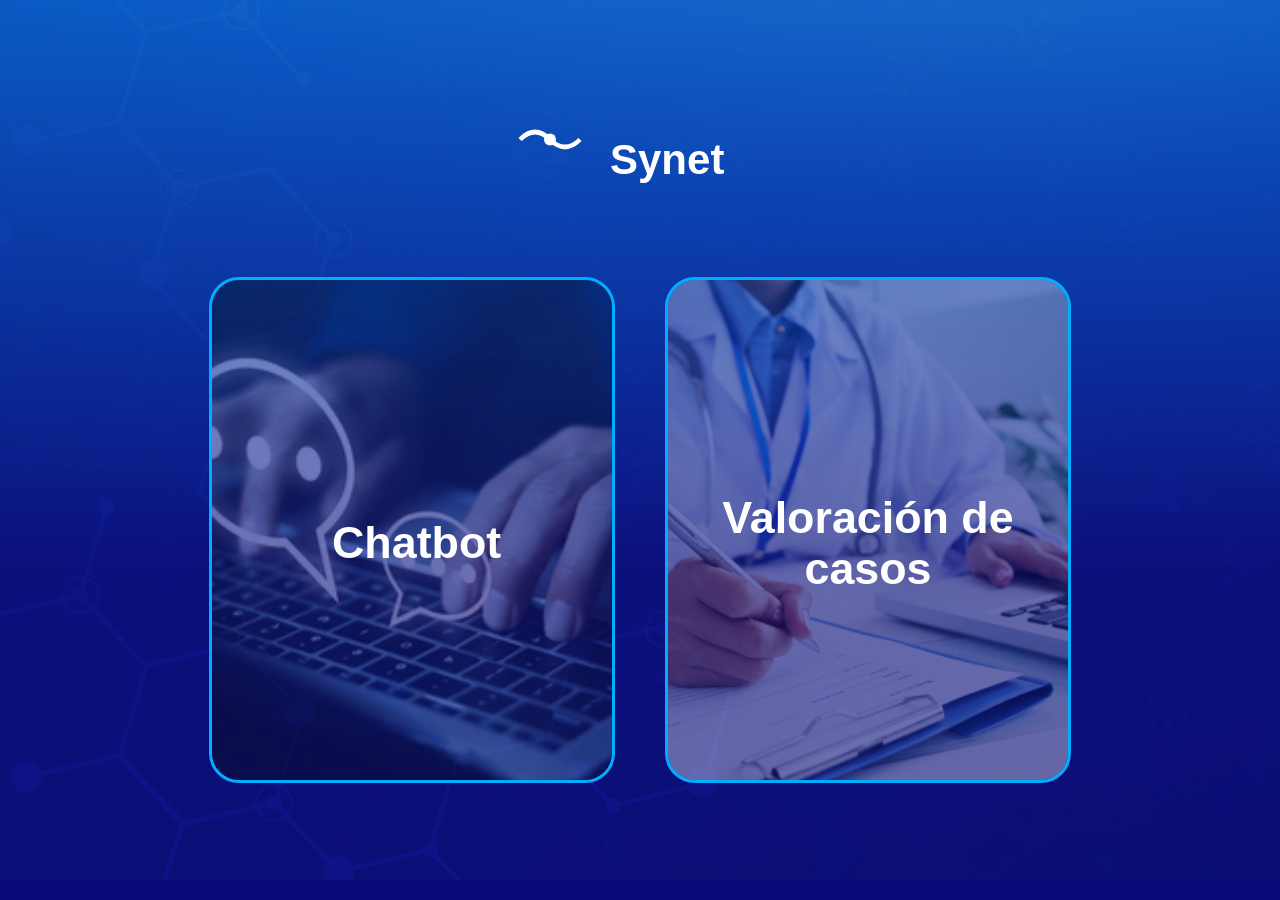
<file: frontend/src/index.html>
<!DOCTYPE html>
<html lang="en">
<head>
    <meta charset="UTF-8">
    <meta name="viewport" content="width=device-width, initial-scale=1.0">
    <title>Synet | Inicio</title>
    <link rel="stylesheet" href="./style/style.css">
</head>
<body>
    <img src="./assets/background_2.jpg" alt="background" class="background">
    <div class="container">
        <img src="./../public/synet-logo.svg" alt="logo" class="logo">
        <section class="selectores">
            <article class="selectores__selector">
                <a href="./pages/chatbot.html">
                    <img class="selectores__img" src="./assets/chatbot.jpg" alt="">
                    <h2 class="selector__title">Chatbot</h2>
                </a>
            </article>
            <article class="selectores__selector">
                <a href="./pages/validacion_Medicos.html">
                    <img class="selectores__img" src="./assets/valoracion.jpg" alt="">
                    <h2 class="selector__title selector__title-valoracion">Valoración de casos</h2>
                </a>
            </article>
        </section>
    </div>
</body>
</html>
</file>
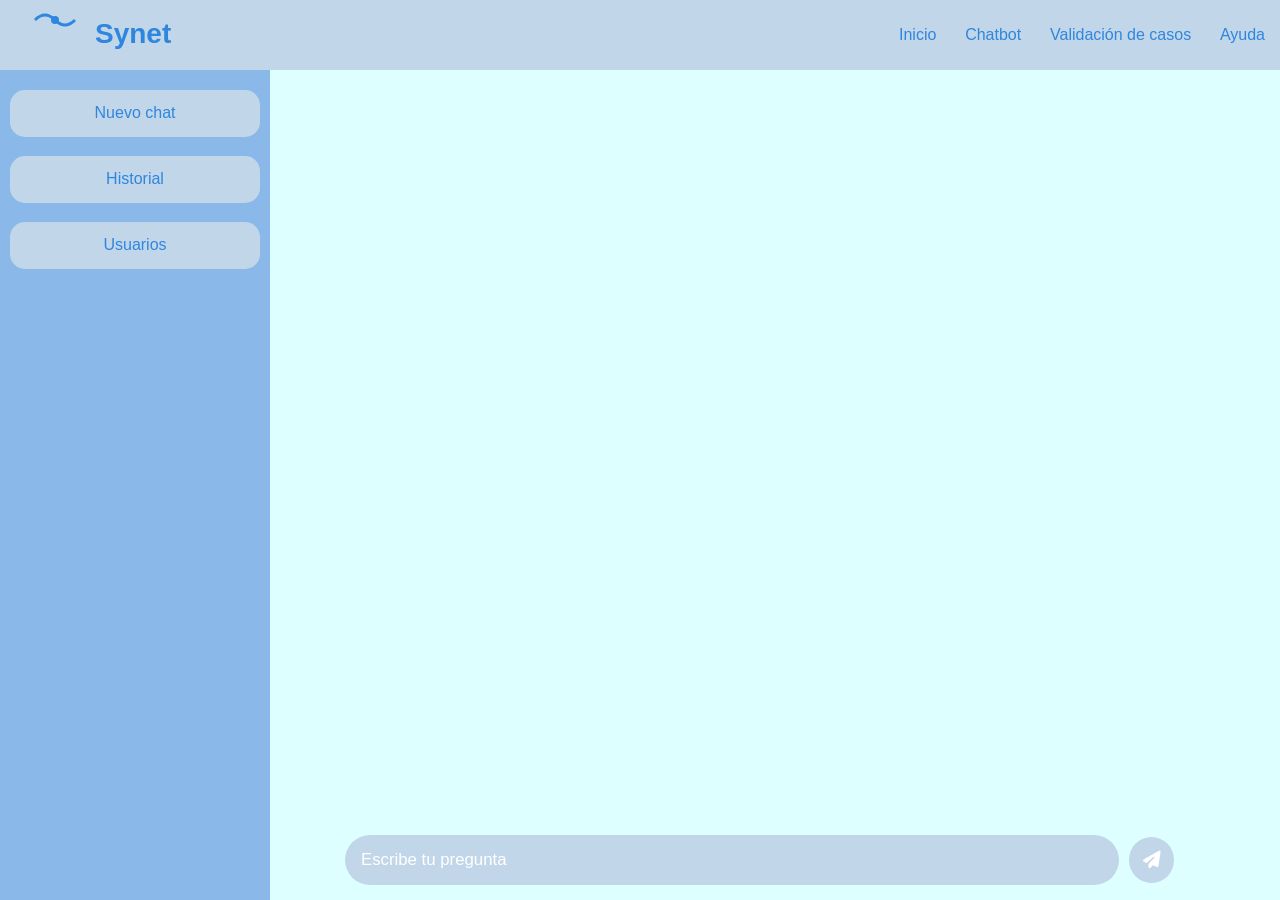
<file: frontend/src/pages/chatbot.html>
<!DOCTYPE html>
<html lang="es">
<head>
    <meta charset="UTF-8">
    <meta name="viewport" content="width=device-width, initial-scale=1.0">
    <title>Synet | Chatbot</title>
    <link rel="shortcut icon" href="./../assets/synet-logo.svg" type="image/x-icon">
    <!-- LINK CSS -->
    <link rel="stylesheet" href="./../style/chatbot.css">
    <!-- FONT AWESOME -->
    <link rel="stylesheet" href="https://cdnjs.cloudflare.com/ajax/libs/font-awesome/6.7.2/css/all.min.css">
</head>

<body>
    <!-- CONTENEDOR -->
    <main class="main">
        <!-- HEADER -->
        <header class="cabecera">
            <img src="./../assets/synet-logo.svg" alt="Logotipo">

            <!-- Menú superior -->
            <nav class="menu-superior">
                <ul class="menu-superior__lista">
                    <li><a href="./select_page.html" class="menu-superior__enlace">Inicio</a></li>
                    <li><a href="./chatbot.html" class="menu-superior__enlace">Chatbot</a></li>
                    <li><a href="./validacion_Medicos.html" class="menu-superior__enlace">Validación de casos</a></li>
                    <li><a href="#" class="menu-superior__enlace">Ayuda</a></li>
                </ul>
            </nav>

            <!-- Botón hamburguesa-->
            <button class="hamburguesa" id="btnHamburguesa" aria-label="Abrir menú">
                <span></span>
                <span></span>
                <span></span>
            </button>
        </header>

        <!-- Overlay para cerrar el menú -->
        <div class="overlay" id="overlay"></div>
            <!-- Menú Lateral -->
            <aside class="menu-lateral" id="menuLateral">
                <ul class="menu-lateral__lista">
                    <li><a class="menu-lateral__enlace" href="#">Nuevo chat</a></li>
                    <li><a class="menu-lateral__enlace" href="#">Historial</a></li>
                    <li><a class="menu-lateral__enlace" href="#">Usuarios</a></li>
                </ul>
            </aside>

        <!-- CHATBOT -->
        <section class="chatbot__chat">
            <article class="chatbot__bloque" id="chat">
                <!-- <div class="chatbot__txt-ia">
                    <p class="chatbot__parrafo-ia">Lorem ipsum dolor sit amet consectetur adipisicing elit.
                    Atque at dolorem rerum id laboriosam officiis rem beatae a tempora, vitae blanditiis
                    iste obcaecati numquam totam nostrum quia. Consequuntur, ex dignissimos!</p>

                    <button class="chatbot__btn-comentarios" id="chatbot__btn-comentarios">Valorar respuesta</button>

                    <form action="#" method="post" class="formulario" id="formulario">
                        <h3 class="formulario__title">Formulario de valoración de respuesta</h3>
                        <textarea class="formulario__textarea" name="valoracion" id=""placeholder="Escriba aquí su valoración"></textarea>

                        <article class="formulario__selector">
                            <label for="valoracion">Valoración de redacción</label>
                            <select name="" id="" class="formulario__select">
                                <option value="" disabled selected>Seleccione una nota</option>
                                <option value="1">1</option>
                                <option value="2">2</option>
                                <option value="3">3</option>
                                <option value="4">4</option>
                                <option value="5">5</option>
                                <option value="6">6</option>
                                <option value="7">7</option>
                                <option value="8">8</option>
                                <option value="9">9</option>
                                <option value="10">10</option>
                            </select>
                        </article>

                        <article class="formulario__selector">
                            <label for="valoracion">Valoración de rigurosidad médica</label>
                            <select name="" id="" class="formulario__select">
                                <option value="" disabled selected>Seleccione una nota</option>
                                <option value="1">1</option>
                                <option value="2">2</option>
                                <option value="3">3</option>
                                <option value="4">4</option>
                                <option value="5">5</option>
                                <option value="6">6</option>
                                <option value="7">7</option>
                                <option value="8">8</option>
                                <option value="9">9</option>
                                <option value="10">10</option>
                            </select>
                        </article>
                        
                        <article class="formulario__selector">
                            <label for="valoracion">Valoración de razonamiento según el contexto</label>
                            <select name="" id="" class="formulario__select">
                                <option value="" disabled selected>Seleccione una nota</option>
                                <option value="1">1</option>
                                <option value="2">2</option>
                                <option value="3">3</option>
                                <option value="4">4</option>
                                <option value="5">5</option>
                                <option value="6">6</option>
                                <option value="7">7</option>
                                <option value="8">8</option>
                                <option value="9">9</option>
                                <option value="10">10</option>
                            </select>
                        </article>

                        <input class="formulario__submit" type="submit" value="Enviar">
                    </form>
                </div> -->
            </article>

            <form id="messageForm" class="chatbot__form">
                <input name="userMessage" class="chatbot__cuadro-txt" type="text" id="inputTxt" placeholder="Escribe tu pregunta">
                <button id="enviar" class="chatbot__enviar" type="submit">
                    <i class="fa-solid fa-paper-plane chatbot__icon"></i>
                </button>
            </form>
        </section>
    </main>

    <script src="./../js/chatbot.js"></script>
    <script src="./../js/burger.js"></script>
</body>
</html>
</file>
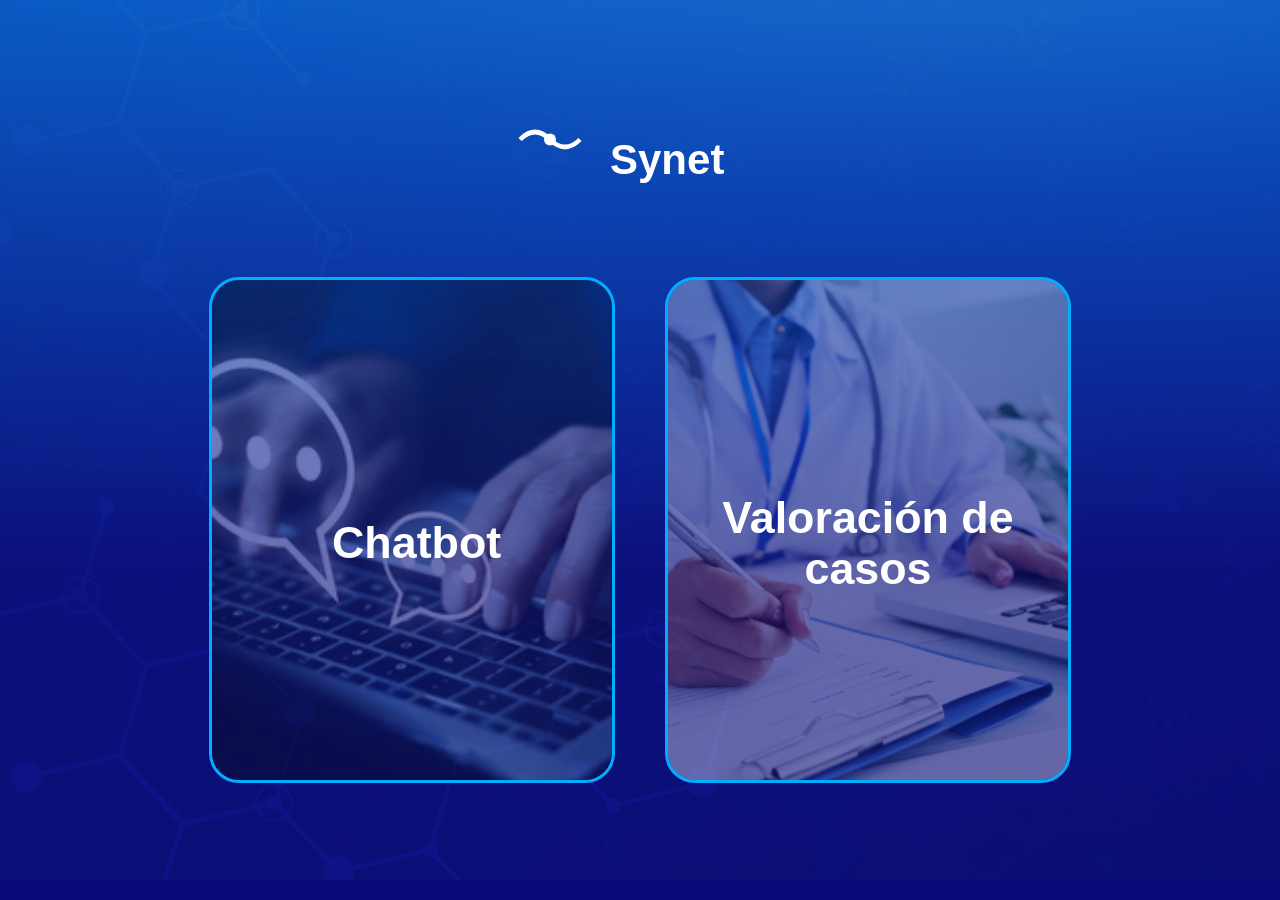
<file: frontend/src/pages/select_page.html>
<!DOCTYPE html>
<html lang="en">
<head>
    <meta charset="UTF-8">
    <meta name="viewport" content="width=device-width, initial-scale=1.0">
    <title>Synet | Inicio</title>
    <link rel="stylesheet" href="../style/style.css">
</head>
<body>
    <img src="./../assets/background_2.jpg" alt="background" class="background">
    <div class="container">
        <img src="./../assets/synet-logo.svg" alt="logo" class="logo">
        <section class="selectores">
            <article class="selectores__selector">
                <a href="./chatbot.html">
                    <img class="selectores__img" src="../assets/chatbot.jpg" alt="">
                    <h2 class="selector__title">Chatbot</h2>
                </a>
            </article>
            <article class="selectores__selector">
                <a href="./validacion_Medicos.html">
                    <img class="selectores__img" src="../assets/valoracion.jpg" alt="">
                    <h2 class="selector__title selector__title-valoracion">Valoración de casos</h2>
                </a>
            </article>
        </section>
    </div>
</body>
</html>
</file>
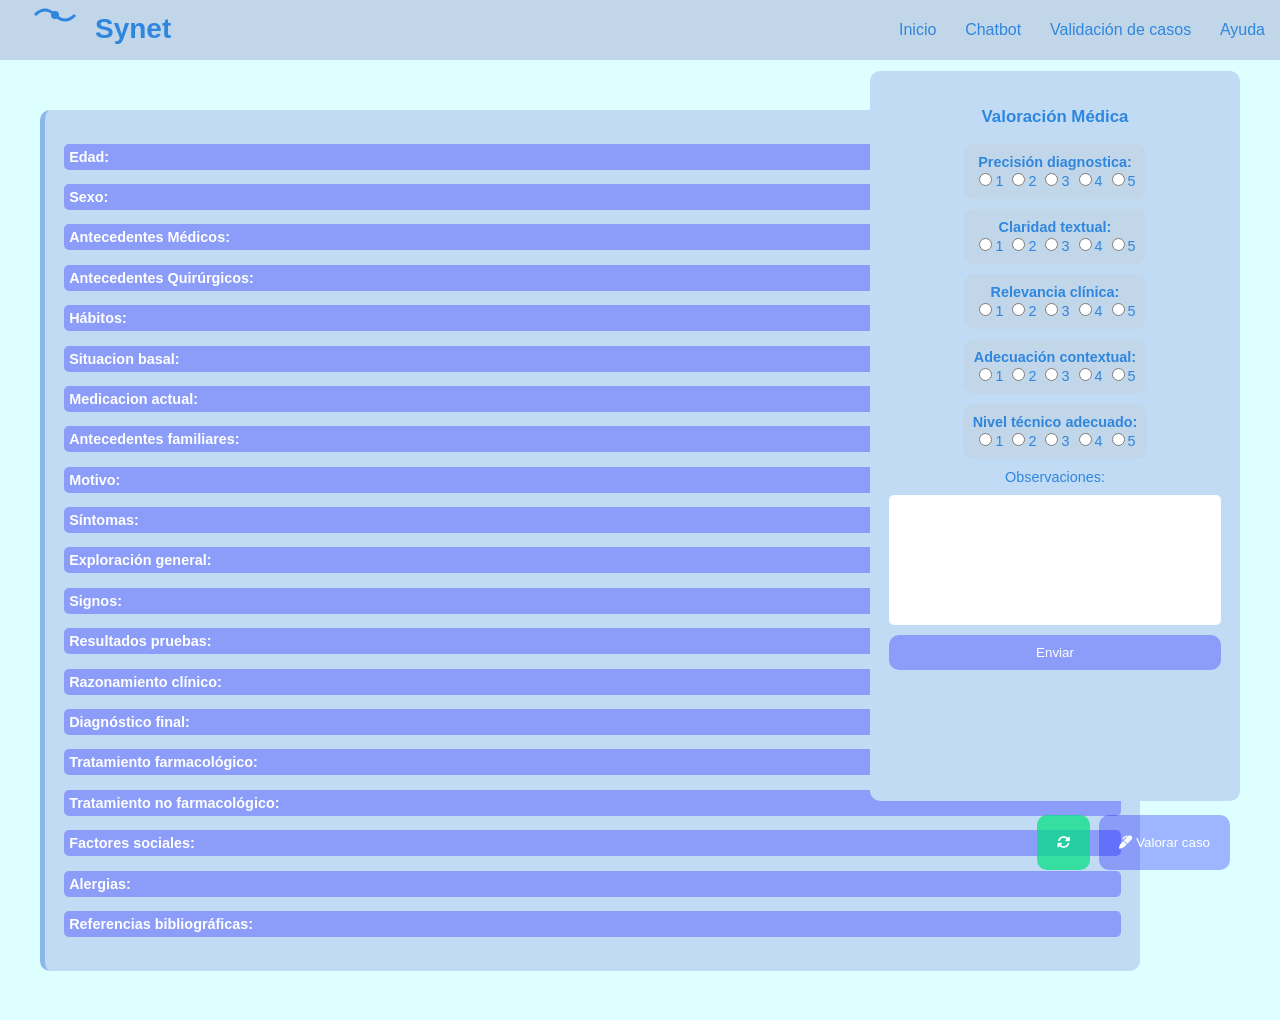
<file: frontend/src/pages/validacion_Medicos.html>
<!DOCTYPE html>
<html lang="es">

<head>
    <meta charset="UTF-8">
    <meta name="viewport" content="width=device-width, initial-scale=1.0">
    <title>Synet | Validación de casos</title>
    <link rel="shortcut icon" href="./../assets/synet-logo.svg" type="image/x-icon">
    <link rel="stylesheet" href="./../style/chatbot.css">
    <link rel="stylesheet" href="./../style/validacion.css">
    <link rel="stylesheet" href="https://cdnjs.cloudflare.com/ajax/libs/font-awesome/6.7.2/css/all.min.css">

</head>

<body>
    <header class="cabecera">
        <img src="./../assets/synet-logo.svg" alt="Logotipo">
        <nav class="menu-superior">
            <ul class="menu-superior__lista">
                <li><a href="./select_page.html" class="menu-superior__enlace">Inicio</a></li>
                <li><a href="./chatbot.html" class="menu-superior__enlace">Chatbot</a></li>
                <li><a href="./validacion_Medicos.html" class="menu-superior__enlace">Validación de casos</a></li>
                <li><a href="#" class="menu-superior__enlace">Ayuda</a></li>
            </ul>
        </nav>
    </header>
    <main class="container">
        <section class="cuadroCasos">
            <section class="cuadro cuadroColorCasos">

                <p class="dataTitle">Edad:</p>
                <p id="edad"></p>
                <p class="dataTitle">Sexo:</p>
                <p id="sexo"></p>
                <p class="dataTitle">Antecedentes Médicos:</p>
                <p id="antecedentes"></p>
                <p class="dataTitle">Antecedentes Quirúrgicos:</p>
                <p id="antecedentesQuir"></p>
                <p class="dataTitle">Hábitos:</p>
                <p id="habitos"></p>
                <p class="dataTitle">Situacion basal:</p>
                <p id="situiacionBas"></p>
                <p class="dataTitle">Medicacion actual:</p>
                <p id="medicacion"></p>
                <p class="dataTitle">Antecedentes familiares:</p>
                <p id="antecedentesFam"></p>
                <p class="dataTitle">Motivo:</p>
                <p id="motivo"></p>
                <p class="dataTitle">Síntomas:</p>
                <p id="sintomas"></p>
                <p class="dataTitle">Exploración general:</p>
                <p id="exploracion"></p>
                <p class="dataTitle">Signos:</p>
                <p id="signos"></p>
                <p class="dataTitle">Resultados pruebas:</p>
                <p id="resultados"></p>
                <p class="dataTitle">Razonamiento clínico:</p>
                <p id="razonamiento"></p>
                <p class="dataTitle">Diagnóstico final:</p>
                <p id="diagnósticoFinal"></p>
                <p class="dataTitle">Tratamiento farmacológico:</p>
                <p id="tratamientoFarma"></p>
                <p class="dataTitle">Tratamiento no farmacológico:</p>
                <p id="tratamientoNoFarma"></p>
                <p class="dataTitle">Factores sociales:</p>
                <p id="factores"></p>
                <p class="dataTitle">Alergias:</p>
                <p id="alergias"></p>
                <p class="dataTitle">Referencias bibliográficas:</p>
                <p id="referencias"></p>
            </section>


        </section>
        
        <button id="recargarBtn" class="recargarBtn"><i class="fa-solid fa-rotate"></i></i></button>
        <button id="valorarBtn" class="valorarBtn"><i class="fa-solid fa-marker"></i> Valorar caso</button>

        <div id="formMedico" class="cuadroForm">
            <section class="cuadro cuadroForm__color">
                <form id="formularioMedico" class="formMedico" action="./validacion_Medicos.html" method="post">
                    <h3 class="chatbot__title--medicos">Valoración Médica</h3>
                    <article class="form">
                        <section class="radiusSectionContainer">
                            <div class="radiusSection">

                                <label class="labelRadius" for="precision">Precisión diagnostica:</label>
                                <article>
                                    <input type="radio" name="precision" id="precision1" value="1"><label for="precision1">1</label>
                                    <input type="radio" name="precision" id="precision2" value="2"><label for="precision2">2</label>
                                    <input type="radio" name="precision" id="precision3" value="3"><label for="precision3">3</label>
                                    <input type="radio" name="precision" id="precision4" value="4"><label for="precision4">4</label>
                                    <input type="radio" name="precision" id="precision5" value="5"><label for="precision5">5</label>
                                </article>
                            </div>
                            <div class="radiusSection">

                                <label class="labelRadius" for="claridad">Claridad textual:</label>
                                <article>
                                    <input type="radio" name="claridad" id="claridad1" value="1"><label for="claridad1">1</label>
                                    <input type="radio" name="claridad" id="claridad2" value="2"><label for="claridad2">2</label>
                                    <input type="radio" name="claridad" id="claridad3" value="3"><label for="claridad3">3</label>
                                    <input type="radio" name="claridad" id="claridad4" value="4"><label for="claridad4">4</label>
                                    <input type="radio" name="claridad" id="claridad5" value="5"><label for="claridad5">5</label>
                                </article>
                            </div>
                            <div class="radiusSection">

                                <label class="labelRadius" for="relevancia">Relevancia clínica:</label>
                                <article>
                                    <input type="radio" name="relevancia" id="relevancia1" value="1"><label for="relevancia1">1</label>
                                    <input type="radio" name="relevancia" id="relevancia2" value="2"><label for="relevancia2">2</label>
                                    <input type="radio" name="relevancia" id="relevancia3" value="3"><label for="relevancia3">3</label>
                                    <input type="radio" name="relevancia" id="relevancia4" value="4"><label for="relevancia4">4</label>
                                    <input type="radio" name="relevancia" id="relevancia5" value="5"><label for="relevancia5">5</label>
                                </article>
                            </div>
                            <div class="radiusSection">

                                <label class="labelRadius" for="adecuacion">Adecuación contextual:</label>
                                <article>
                                    <input type="radio" name="adecuacion" id="adecuacion1" value="1"><label for="adecuacion1">1</label>
                                    <input type="radio" name="adecuacion" id="adecuacion2" value="2"><label for="adecuacion2">2</label>
                                    <input type="radio" name="adecuacion" id="adecuacion3" value="3"><label for="adecuacion3">3</label>
                                    <input type="radio" name="adecuacion" id="adecuacion4" value="4"><label for="adecuacion4">4</label>
                                    <input type="radio" name="adecuacion" id="adecuacion5" value="5"><label for="adecuacion5">5</label>
                                </article>
                            </div>
                            <div class="radiusSection">

                                <label class="labelRadius" for="nivel_tecnico">Nivel técnico adecuado:</label>
                                <article>
                                    <input type="radio" name="nivel" id="nivel1" value="1"><label for="nivel1">1</label>
                                    <input type="radio" name="nivel" id="nivel2" value="2"><label for="nivel2">2</label>
                                    <input type="radio" name="nivel" id="nivel3" value="3"><label for="nivel3">3</label>
                                    <input type="radio" name="nivel" id="nivel4" value="4"><label for="nivel4">4</label>
                                    <input type="radio" name="nivel" id="nivel5" value="5"><label for="nivel5">5</label>
                                </article>
                            </div>
                        </section>
                        <label for="observaciones">Observaciones:</label>
                        <textarea class="textarea" name="observaciones" id="observaciones" rows="8"></textarea>
                    </article>
                    <input class="submit" type="submit" value="Enviar">
                </form>
        </div>

        </section>
    </main>
    <script src="./../js/validation.js"></script>
</body>

</html>
</file>
<file: frontend/src/style/style.css>
.container {
    min-height: 100vh;
    display: flex;
    justify-content: center;
    gap: 70px;
    align-items: center;
    flex-direction: column;

}

body {
    padding: 0px;
    margin: 0px;
    background: #090979;
    background: linear-gradient(0deg, rgba(9, 9, 121, 1) 37%, rgba(6, 97, 194, 1) 100%);
    background-repeat: no-repeat;
}

.background {
    position: fixed;
    height: 100%;
    opacity: 20%;
    animation-name: background;
    animation-timing-function: linear;
    animation-duration: 30s;
    animation-fill-mode: forwards;
    animation-iteration-count: infinite;
    animation-direction: alternate;
}

.selectores {
    display: flex;
    justify-content: center;
    align-items: center;
    gap: 50px;
}

.selectores__selector {
    max-width: 400px;
    height: 500px;
    width: 100%;
    overflow: hidden;
    border-radius: 30px;
    border: 3px solid rgb(0, 174, 255);
    display: flex;
    justify-content: center;
    align-items: center;
    position: relative;
}

.selectores__selector a {
    text-decoration: none;
    color: white;
    font-family: sans-serif;
    padding: 20px;

}

.selectores__selector a:hover .selectores__img {
    height: 560px;
    opacity: 80%;
}

.selectores__selector a:hover .selector__title {
    opacity: 0%;
}

.selectores__img {
    height: 520px;
    transition: all 0.4s;
    opacity: 40%;

}

.selector__title {
    position: absolute;
    font-size: 2.8rem;
    text-align: center;
    top: 40%;
    left: 30%;
    color: white;
    transition: all 0.4s;
}

.selector__title-valoracion {
    top: 35%;
    left: 0;
}

.logo {
    filter: grayscale();
    filter: brightness(100);
    width: 300px;
}

@keyframes background {
    from {
        height: 100%;
        top: 0;
        left: 0;
    }

    to {
        height: 120%;
        top: -200px;
        left: -200px;
    }
}
</file>
<file: frontend/src/style/chatbot.css>
:root {
    --color-txt: #fff;
    --color-txt-secondary: #c2dbf5;
    --link-color: #2E86DE;
    --aside-color: #8ab9e9;
    --background-color: rgb(222, 255, 255);
    --header-color: rgb(194, 214, 233);
}

* {
    box-sizing: border-box;
}

::-webkit-scrollbar {
    display: none;
}

body {
    margin: 0px;
    padding: 0px;
    font-size: 14px;
}

/* CONTENEDOR */
.main {
    height: 100vh;
    display: grid;
    background-color: var(--background-color);
    grid-template-columns: 1fr;
    grid-template-rows: 60px 1fr;
    grid-template-areas:
        "cabecera"
        "chat";
}

/* CABECERA */
.cabecera {
    grid-area: cabecera;
    width: 100%;
    background-color: var(--header-color);
    display: flex;
    align-items: center;
    justify-content: space-between;
    padding: 0 15px;
    position: relative;
}

/* MENÚ HAMBURGUESA */
.hamburguesa {
    display: flex;
    flex-direction: column;
    justify-content: center;
    gap: 5px;
    background: none;
    border: none;
    cursor: pointer;
    padding: 5px;
    z-index: 200;
}

.hamburguesa span {
    display: block;
    width: 1.5rem;
    height: 3px;
    background-color: var(--link-color);
    border-radius: 3px;
    transition: all 0.3s ease;
}

/* MENÚ SUPERIOR */
.menu-superior {
    display: none;
}

.menu-superior__lista {
    margin: 0;
    list-style: none;
    padding: 0;
    display: flex;
    justify-content: left;
    gap: 1.8rem;
    align-items: center;
}

.menu-superior__enlace {
    color: var(--link-color);
    text-decoration: none;
    font-family: sans-serif;
    font-size: 0.9rem;
}

.menu-superior__enlace:hover {
    text-decoration: underline;
}

/* MENÚ LATERAL  */
.menu-lateral {
    grid-area: lateral;
    background-color: var(--aside-color);
    padding-top: 20px;
    position: fixed;
    top: 60px;
    left: -100%;
    width: 270px;
    height: calc(100vh - 60px);
    z-index: 100;
    transition: left 0.3s ease;
}

.menu-lateral.abierto {
    left: 0;
}

.menu-lateral__lista {
    margin: 0 auto;
    list-style: none;
    padding: 0 10px;
    display: flex;
    flex-direction: column;
    gap: 1.2rem;
    align-items: center;
}

.menu-lateral__lista li {
    border-radius: 15px;
    background-color: var(--header-color);
    width: 100%;
    text-align: center;
}

.menu-lateral__lista li:hover {
    background-color: var(--link-color);
    color: var(--color-txt);
}

.menu-lateral__enlace {
    display: block;
    color: var(--link-color);
    text-decoration: none;
    text-align: center;
    border-radius: 10px;
    font-family: sans-serif;
    font-size: 0.9rem;
    padding-top: 0.9rem;
    padding-bottom: 0.9rem;
}

.menu-lateral__enlace:hover {
    color: var(--color-txt);
}

/* OVERLAY */
.overlay {
    display: none;
    position: fixed;
    top: 60px;
    left: 0;
    width: 100%;
    height: calc(100vh - 60px);
    background-color: rgba(0,0,0,0.3);
    z-index: 99;
}

.overlay.activo {
    display: block;
}

/* CHAT */
.chatbot__chat {
    grid-area: chat;
    display: flex;
    flex-direction: column;
    justify-content: space-between;
    padding-top: 15px;
    padding-left: 10px;
    padding-right: 10px;
    width: 100%;
    margin: 0 auto;
    overflow-y: scroll;
}

.chatbot__form {
    display: flex;
    align-items: center;
    justify-content: left;
    gap: 10px;
    margin-bottom: 15px;
    padding-top: 10px;
}

.chatbot__cuadro-txt {
    margin: 0px;
    background-color: var(--header-color);
    border: none;
    border-radius: 40px;
    min-height: 45px;
    padding-left: 1rem;
    padding-right: 1rem;
    font-size: 0.9rem;
    color: var(--color-txt);
    width: 85%;
}

.chatbot__cuadro-txt:focus {
    border: none;
    outline: none;
    background-color: var(--aside-color);
}

.chatbot__bloque {
    display: flex;
    flex-direction: column;
    gap: 0.9rem;
    overflow-y: scroll;
    padding-right: 5px;
    background-color: var(--background-color);
}

.chatbot__bloque::-webkit-scrollbar {
    display: none;
}

.chatbot__mensaje-user {
    width: 100%;
    display: flex;
    justify-content: end;
}

.chatbot__bocadillo {
    background-color: var(--link-color);
    border-radius: 20px;
    padding: 0.6rem 0.8rem;
    font-family: sans-serif;
    font-size: 0.9rem;
    color: var(--color-txt);
    max-width: 100%;
}

.chatbot__txt {
    margin-top: 0.3rem;
    margin-bottom: 0.3rem;
    overflow-wrap: break-word;
}

.chatbot__hora {
    margin: 0px;
    font-size: 0.75rem;
    color: var(--color-txt-secondary);
    text-align: right;
}

.chatbot__enviar {
    background-color: var(--header-color);
    border: none;
    color: var(--color-txt);
    border-radius: 100px;
    padding: 0.7rem;
}

.chatbot__cuadro-txt::placeholder {
    color: var(--color-txt);
}

.chatbot__enviar:hover {
    background-color: var(--link-color);
}

.chatbot__icon {
    font-size: 1.1rem;
}

.chatbot__txt-ia {
    background-color: var(--header-color);
    border-radius: 10px;
    padding: 0.6rem 0.8rem;
    max-width: 100%;
}

.chatbot__parrafo-ia {
    font-family: sans-serif;
    font-size: 0.9rem;
    margin: 0px;
}

/* FORMULARIO FEEDBACK */
.formulario {
    font-family: sans-serif;
    font-size: 0.9rem;
    display: none;
}

.formulario__title {
    font-variant: small-caps;
    color: var(--link-color);
}

.formulario__textarea {
    width: 100%;
    height: 150px;
    resize: none;
    font-family: sans-serif;
    font-size: 0.9rem;
    outline: none;
    border: none;
    border-radius: 10px;
    padding: 5px;
}

.formulario__textarea::placeholder {
    color: var(--color-txt-secondary);
}

.formulario__selector {
    display: flex;
    align-items: flex-start;
    justify-content: space-between;
    border-bottom: 1px solid rgba(0, 0, 255, 0.199);
    margin-top: 10px;
}

.formulario__submit {
    display: block;
    width: 100%;
    height: 40px;
    outline: none;
    border: none;
    background-color: var(--aside-color);
    color: white;
    padding: 5px;
    border-radius: 10px;
    margin-top: 20px;
}

.formulario__submit:hover {
    background-color: var(--link-color);
}

.chatbot__btn-comentarios {
    margin-top: 0.6rem;
    outline: none;
    border: none;
    background-color: var(--aside-color);
    color: white;
    font-size: 0.8rem;
    padding: 0.3rem 0.6rem;
    border-radius: 10px;
}

.chatbot__btn-comentarios:hover {
    background-color: var(--link-color);
}

.mostrar {
    display: block;
}

.formulario__select {
    background-color: var(--aside-color);
    border: none;
    padding: 5px;
    color: white;
    outline: none;
    font-size: 0.85rem;
}

.form {
    display: flex;
    flex-direction: column;
    gap: 10px;
    width: 100%;
}

.cuadro {
    border-radius: 10px;
    border-left: #8ab9e9 5px solid;
    padding: 1.2rem;
    background-color: var(--color-txt-secondary);
    color: #2E86DE;
    margin-bottom: 1.2rem;
    font-size: 0.9rem;
}


/* ===========================
    BREACKPOINT - 576px 
=========================== */
@media (min-width: 576px) {
    .main {
        grid-template-rows: 65px 1fr;
    }

    .chatbot__chat {
        padding-left: 15px;
        padding-right: 15px;
    }

    .chatbot__bocadillo {
        max-width: 85%;
        font-size: 0.92rem;
    }

    .chatbot__txt-ia {
        max-width: 85%;
    }

    .chatbot__parrafo-ia {
        font-size: 0.92rem;
    }

    .chatbot__cuadro-txt {
        width: 88%;
        font-size: 0.92rem;
    }

    .menu-superior__enlace {
        font-size: 0.92rem;
    }

    .menu-lateral__enlace {
        font-size: 0.92rem;
    }
}

/* ===========================
   BREACKPOINT - 768px
=========================== */
@media (min-width: 768px) {
    .main {
        grid-template-rows: 70px 1fr;
    }

    .chatbot__chat {
        padding-left: 20px;
        padding-right: 20px;
        max-width: 700px;
    }

    .chatbot__bocadillo {
        max-width: 80%;
        font-size: 0.95rem;
    }

    .chatbot__txt-ia {
        max-width: 80%;
    }

    .chatbot__parrafo-ia {
        font-size: 0.95rem;
    }

    .chatbot__bloque {
        padding-right: 8px;
    }

    .chatbot__cuadro-txt {
        min-height: 50px;
        width: 90%;
        font-size: 0.95rem;
    }

    .chatbot__enviar {
        padding: 0.85rem;
    }

    .chatbot__hora {
        font-size: 0.78rem;
    }

    .chatbot__btn-comentarios {
        font-size: 0.85rem;
    }
}

/* ===========================
   BREACKPOINT - 992px 
=========================== */
@media (min-width: 992px) {
    .main {
        grid-template-columns: 270px 1fr;
        grid-template-rows: 70px 1fr;
        grid-template-areas:
            "cabecera cabecera"
            "lateral chat";
    }

    /* Ocultamos hamburguesa */
    .hamburguesa {
        display: none;
    }

    /* Ocultamos overlay */
    .overlay {
        display: none;
    }

    /* Menú lateral fijo en grid */
    .menu-lateral {
        position: static;
        left: auto;
        top: auto;
        width: auto;
        height: auto;
        transition: none;
    }

    /* Mostramos menú superior */
    .menu-superior {
        display: flex;
        align-items: center;
        margin-left: 20px;
    }

    .menu-superior__enlace {
        font-size: 0.95rem;
    }

    .menu-lateral__enlace {
        font-size: 0.95rem;
    }

    .chatbot__chat {
        max-width: 840px;
    }

    .chatbot__bocadillo {
        max-width: 850px;
        font-size: 1rem;
    }

    .chatbot__txt-ia {
        max-width: 750px;
    }

    .chatbot__parrafo-ia {
        font-size: 1rem;
    }

    .chatbot__bloque {
        max-height: 700px;
    }

    .chatbot__cuadro-txt {
        font-size: 1rem;
    }

    .chatbot__hora {
        font-size: 0.8rem;
    }

    .chatbot__btn-comentarios {
        font-size: 0.88rem;
    }
}

/* ===========================
   BREACKPOINT - 1200px
=========================== */
@media (min-width: 1200px) {
    .chatbot__chat {
        max-width: 900px;
    }

    .chatbot__bloque {
        max-height: 750px;
    }

    .menu-superior__enlace {
        font-size: 1rem;
        gap: 2rem;
    }

    .menu-lateral__enlace {
        font-size: 1rem;
    }

    .chatbot__bocadillo {
        font-size: 1.05rem;
    }

    .chatbot__parrafo-ia {
        font-size: 1.05rem;
    }

    .chatbot__cuadro-txt {
        font-size: 1.05rem;
    }

    .chatbot__hora {
        font-size: 0.82rem;
    }

    .chatbot__btn-comentarios {
        font-size: 0.9rem;
    }
}

/* ===========================
   BREACKPOINT - 1400px
=========================== */
@media (min-width: 1400px) {
    .chatbot__chat {
        max-width: 940px;
        padding-left: 20px;
        padding-right: 20px;
    }

    .chatbot__bloque {
        max-height: 800px;
    }

    .menu-superior__enlace {
        font-size: 1.05rem;
    }

    .menu-lateral__enlace {
        font-size: 1.05rem;
    }

    .chatbot__bocadillo {
        font-size: 1.1rem;
    }

    .chatbot__parrafo-ia {
        font-size: 1.1rem;
    }

    .chatbot__cuadro-txt {
        font-size: 1.1rem;
        min-height: 55px;
    }

    .chatbot__hora {
        font-size: 0.85rem;
    }

    .chatbot__btn-comentarios {
        font-size: 0.95rem;
    }

    .formulario {
        font-size: 1rem;
    }

    .formulario__textarea {
        font-size: 1rem;
    }

    .formulario__select {
        font-size: 0.95rem;
    }
}
</file>
<file: frontend/src/style/validacion.css>
body {
    font-family: sans-serif;
    background-color: rgb(222, 255, 255);
}

.cabecera {
    position: sticky;
    top: 0px;
}

.container {
    max-width: 1200px;
    margin: 0 auto;
}

.cuadroCasos {
    width: 1200px;
    padding-top: 50px;
    display: flex;
    padding-bottom: 30px;
}

.dataTitle {
    font-weight: bold;
    background-color: rgba(0, 0, 255, 0.288);
    border-radius: 5px;
    padding: 5px;
    color: white;
}

.formMedico {
    display: flex;
    flex-direction: column;
    align-items: center;
    justify-content: center;
    text-align: center;
}

.cuadroForm {
    position: fixed;
    bottom: 80px;
    left: 0px;
    width: 1200px;
    display: flex;
    justify-content: right;
    padding-right: 40px;
}

.cuadroColorCasos {
    width: 1100px;
}

.textarea {
    resize: none;
    border: none;
    font-family: sans-serif;
    border-radius: 5px;
    outline: none;
    padding: 5px;
}

.hidden {
    display: none;
}

.cuadroForm {
    width: 100%;
}

.cuadroForm__color {
    width: 370px;
    height: 730px;
    border: none;
}

.valorarBtn {
    position: fixed;
    bottom: 30px;
    right: 50px;
    padding: 20px;
    border-radius: 10px;
    background-color: rgba(0, 0, 255, 0.288);
    border: none;
    color: white;
    z-index: 20;

}

.valorarBtn:hover {
    background-color: rgba(0, 0, 255, 0.582);
}

.recargarBtn {
    position: fixed;
    bottom: 30px;
    right: 190px;
    padding: 20px;
    border-radius: 10px;
    background-color: rgba(0, 223, 130, 0.726);
    border: none;
    color: white;
    z-index: 20;
}

.recargarBtn:hover {
 background-color: rgba(0, 192, 112, 0.849);   
}

.radiusSectionContainer {
    display: flex;
    flex-direction: column;
    align-items: center;
    gap: 10px;
    justify-content: center;
}

.radiusSection {
    background-color: rgb(194, 214, 233);
    border-radius: 10px;
    padding: 10px;
}

.labelRadius {
    font-weight: bold;
}

.submit {
    padding: 10px;
    border-radius: 10px;
    background-color: rgba(0, 0, 255, 0.288);
    border: none;
    color: white;
    width: 100%;
    margin-top: 10px;
}

.submit:hover {
    background-color: rgba(0, 0, 255, 0.582);
}
</file>
